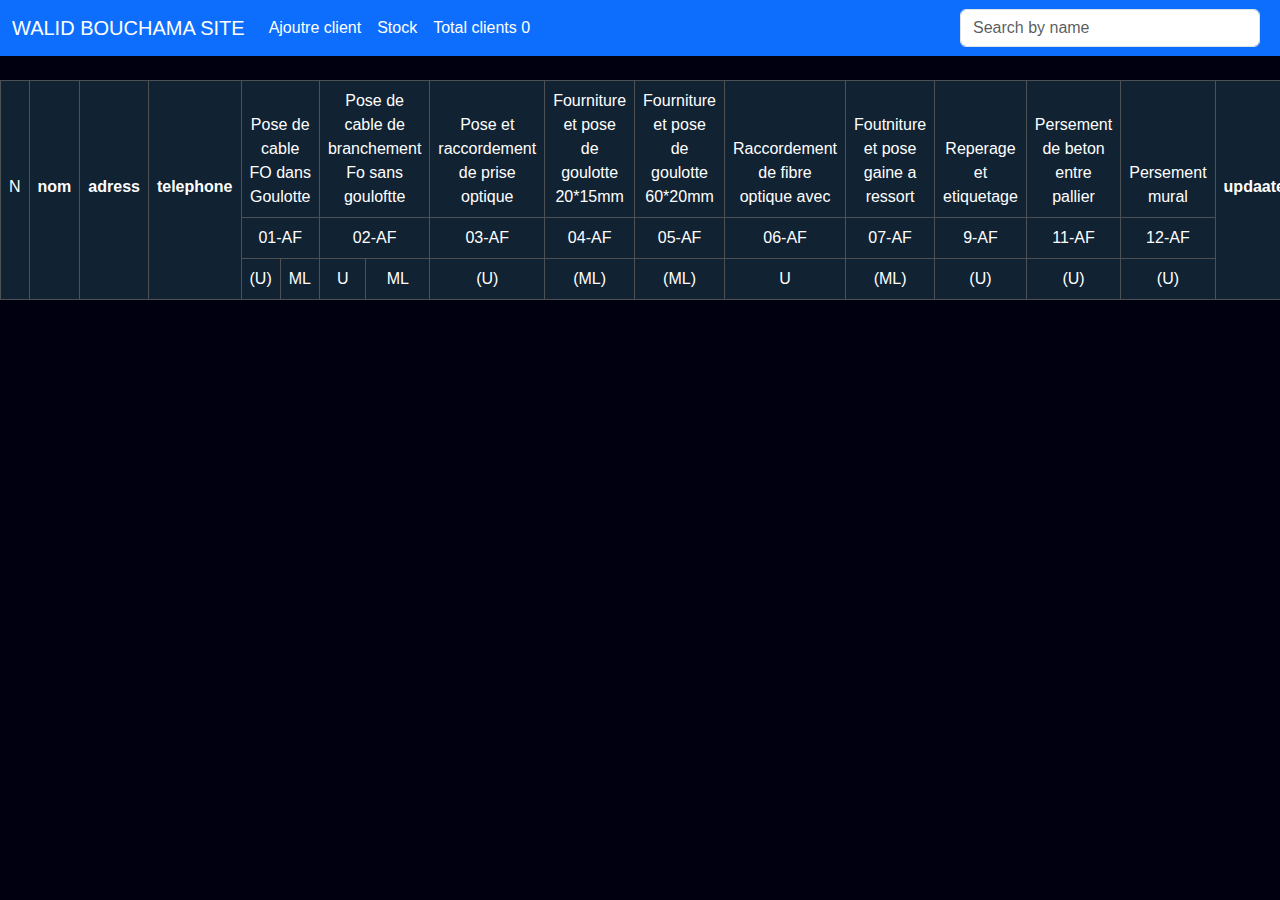
<file: index.html>
<!DOCTYPE html>
<html lang="en">

<head>
  <meta charset="UTF-8">
  <meta name="viewport" content="width=device-width, initial-scale=1.0">
  <title>Walid</title>

  <link rel="stylesheet" href="./bootstrap.css">
  <link rel="stylesheet" href="./main.css">
  <style>
    th,
    td {
      transition: .5s;
    }

    li a:hover {
      font-weight: bold;
      transform: scale(1.1);

    }

    th:hover,
    td:hover {
      background-color: rgb(0, 217, 255);

    }
  </style>
</head>

<body>

  <nav class="navbar navbar-expand-lg navbar-dark bg-primary">
    <div class="container-fluid">
      <a class="navbar-brand" href="#">WALID BOUCHAMA SITE</a>
      <button class="navbar-toggler" type="button" data-bs-toggle="collapse" data-bs-target="#navbarSupportedContent"
        aria-controls="navbarSupportedContent" aria-expanded="false" aria-label="Toggle navigation">
        <span class="navbar-toggler-icon"></span>
      </button>
      <div class="collapse navbar-collapse" id="navbarSupportedContent">
        <ul class="navbar-nav me-auto mb-2 mb-lg-0">
          <li class="nav-item">
            <a class="nav-link active" data-bs-toggle="modal" data-bs-target="#st" style="cursor: pointer;">Ajoutre client</a>
          </li>
          <li class="nav-item">
            <a class="nav-link active" data-bs-toggle="modal" data-bs-target="#stati" style="cursor: pointer;">Stock</a>
          </li>
          <li class="nav-item">
            <a class="nav-link active" style="cursor: pointer;">Total clients <span id="s"></span></a>
          </li>
        </ul>

        <input class="form-control me-2" type="search" placeholder="Search by name" id="search"
          onkeyup="search(this.value)" aria-label="Search" style="width: 300px;">


      </div>
    </div>
  </nav>

  <!-- Modal -->
  <div class="modal fade" id="st" data-bs-backdrop="static" data-bs-keyboard="false" tabindex="-1"
    aria-labelledby="staticBackdropLabel" aria-hidden="true">
    <div class="modal-dialog modal-xl">
      <div class="modal-content">
        <div class="modal-header">
          <h1 class="modal-title fs-5" id="st">Client</h1>
          <button type="button" class="btn-close" data-bs-dismiss="modal" aria-label="Close"></button>
        </div>
        <div class="modal-body">
          <div class="dr">
            <div class="container">
              <div class="text">
                Ajouter nouveau client
              </div>
              <form action="#">
                <div class="form-row">
                  <div class="input-data">
                    <input type="text" required id="name">
                    <div class="underline"></div>
                    <label for="">Name</label>
                  </div>
                  <div class="input-data">
                    <input type="text" required id="ad">
                    <div class="underline"></div>
                    <label for="">Adress</label>
                  </div>
                </div>
                <div class="form-row">
                  <div class="input-data">
                    <input type="text" required id="num">
                    <div class="underline"></div>
                    <label for="">Telephone</label>
                  </div>

                </div>
                <div class="form-row">
                  <div class="input-data">
                    <input type="text" required id="p1">
                    <div class="underline"></div>
                    <label for="">Pose de cable FO dans Goulotte (U)</label>
                  </div>
                  <div class="input-data">
                    <input type="text" required id="pp1">
                    <div class="underline"></div>
                    <label for="">Pose de cable FO dans Goulotte (ML)</label>
                  </div>
                </div>
                <div class="form-row">
                  <div class="input-data">
                    <input type="number" required id="p2">
                    <div class="underline"></div>
                    <label for="">Pose de cable de branchement Fo sans gouloftte U</label>
                  </div>
                  <div class="input-data">
                    <input type="number" required id="pp2">
                    <div class="underline"></div>
                    <label for="">Pose de cable de branchement Fo sans gouloftte ML</label>
                  </div>
                </div>
                <div class="form-row">
                  <div class="input-data">
                    <input type="number" required id="p3">
                    <div class="underline"></div>
                    <label for="">Pose et raccordement de prise optique (U)</label>
                  </div>

                </div>
                <div class="form-row">
                  <div class="input-data">
                    <input type="number" required id="p4">
                    <div class="underline"></div>
                    <label for="">Fourniture et pose de goulotte 20*15mm (ML)</label>
                  </div>
                </div>
                <div class="form-row">
                  <div class="input-data">
                    <input type="number" required id="p5">
                    <div class="underline"></div>
                    <label for="">Fourniture et pose de goulotte 60*20mm (ML)</label>
                  </div>
                </div>
                <div class="form-row">
                  <div class="input-data">
                    <input type="number" required id="p6">
                    <div class="underline"></div>
                    <label for="">Raccordement de fibre optique avec U</label>
                  </div>
                </div>
                <div class="form-row">
                  <div class="input-data">
                    <input type="number" required id="p7">
                    <div class="underline"></div>
                    <label for="">Foutniture et pose gaine a ressort (ML)</label>
                  </div>
                </div>
                <div class="form-row">
                  <div class="input-data">
                    <input type="number" required id="p8">
                    <div class="underline"></div>
                    <label for="">Reperage et etiquetage (U)</label>
                  </div>
                </div>
                <div class="form-row">
                  <div class="input-data">
                    <input type="number" required id="p9">
                    <div class="underline"></div>
                    <label for="">Persement de beton entre pallier (U)</label>
                  </div>
                </div>
                <div class="form-row">
                  <div class="input-data">
                    <input type="number" required id="p10">
                    <div class="underline"></div>
                    <label for="">Persement mural (U)</label>
                  </div>
                </div>

                <div class="form-row submit-btn">
                  <div class="input-data">
                    <div class="inner"></div>
                    <input type="submit" value="Ajouter" id="b" onclick="run()">
                  </div>
                </div>
              </form>
            </div>
          </div>
        </div>
        <div class="modal-footer">
        </div>
      </div>
    </div>
  </div>
  <br>
  
  <div class="row">
    <div class="col-sm-12">
      <table border="1" class="table table-bordered table-dark">
        <thead>
          <tr class="s">
            <td rowspan="3" style="padding-bottom: 100px;">N</td>
            <th rowspan="3" style="padding-bottom: 100px;">nom</th>
            <th rowspan="3" style="padding-bottom: 100px;">adress</th>
            <th rowspan="3" style="padding-bottom: 100px;">telephone</th>
            <td colspan="2">Pose de cable FO dans Goulotte</td>
            <td colspan="2">Pose de cable de branchement Fo sans gouloftte</td>
            <td>Pose et raccordement de prise optique</td>
            <td>Fourniture et pose de goulotte 20*15mm</td>
            <td>Fourniture et pose de goulotte 60*20mm</td>
            <td>Raccordement de fibre optique avec</td>
            <td>Foutniture et pose gaine a ressort</td>
            <td>Reperage et etiquetage</td>
            <td>Persement de beton entre pallier</td>
            <td>Persement mural</td>
            <th rowspan="3" style="padding-bottom: 100px;">updaate</th>
            <th rowspan="3" style="padding-bottom: 100px;" style="padding-bottom: 50px;">delete</th>
          </tr>
          <tr>
            <td colspan="2">01-AF</td>
            <td colspan="2">02-AF</td>
            <td>03-AF</td>
            <td>04-AF</td>
            <td>05-AF</td>
            <td>06-AF</td>
            <td>07-AF</td>
            <td>9-AF</td>
            <td>11-AF</td>
            <td>12-AF</td>
          </tr>
          <tr>
            <td>(U)</td>
            <td>ML</td>
            <td>U</td>
            <td>ML</td>
            <td>(U)</td>
            <td>(ML)</td>
            <td>(ML)</td>
            <td>U</td>
            <td>(ML)</td>
            <td>(U)</td>
            <td>(U)</td>
            <td>(U)</td>
          </tr>
        </thead>
        <tbody id="tb">
        </tbody>
      </table>
    </div>
  </div>
  
  <div class="modal fade" id="stati" data-bs-backdrop="static" data-bs-keyboard="false" tabindex="-1"
    aria-labelledby="staticBackdropLabel" aria-hidden="true">
    <div class="modal-dialog modal-xl">
      <div class="modal-content">
        <div class="modal-header">
          <h1 class="modal-title fs-5" id="staticBackdropLabel">Client</h1>
          <button type="button" class="btn-close" data-bs-dismiss="modal" aria-label="Close"></button>
        </div>
        <div class="modal-body">
          <div class="card-body">
            <h5 class="card-title text-center">Stock</h5>
            <table class="table table-info">
              <tr>
                <td colspan="2">Pose de cable FO dans Goulotte</td>
                <td colspan="2">Pose de cable de branchement Fo sans gouloftte</td>
                <td>Pose et raccordement de prise optique</td>
                <td>Fourniture et pose de goulotte 20*15mm</td>
                <td>Fourniture et pose de goulotte 60*20mm</td>
                <td>Raccordement de fibre optique avec</td>
                <td>Foutniture et pose gaine a ressort</td>
                <td>Reperage et etiquetage</td>
                <td>Persement de beton entre pallier</td>
                <td>Persement mural</td>
              </tr>
              <tr>
                <td colspan="2">01-AF</td>
                <td colspan="2">02-AF</td>
                <td>03-AF</td>
                <td>04-AF</td>
                <td>05-AF</td>
                <td>06-AF</td>
                <td>07-AF</td>
                <td>9-AF</td>
                <td>11-AF</td>
                <td>12-AF</td>
              </tr>
              <tr>
                <td>(U)</td>
                <td>ML</td>
                <td>U</td>
                <td>ML</td>
                <td>(U)</td>
                <td>(ML)</td>
                <td>(ML)</td>
                <td>U</td>
                <td>(ML)</td>
                <td>(U)</td>
                <td>(U)</td>
                <td>(U)</td>
              </tr>
              <tr>
                <td id="p1t">1000</td>
                <td id="pp1t">1000</td>
                <td id="p2t">1000</td>
                <td id="pp2t">1000</td>
                <td id="p3t">1000</td>
                <td id="p4t">1000</td>
                <td id="p5t">1000</td>
                <td id="p6t">1000</td>
                <td id="p7t">1000</td>
                <td id="p8t">1000</td>
                <td id="p9t">1000</td>
                <td id="p10t">1000</td>
              </tr>

            </table>
          </div>
        </div>
        <div class="modal-footer">
          <button type="button" class="btn btn-secondary" data-bs-dismiss="modal">Close</button>
        </div>
      </div>
    </div>
  </div>
  <script src="./main.js"></script>
  <script src="./jquery.js"></script>
  <script src="./bootstrap.min.js"></script>
</body>

</html>
</file>
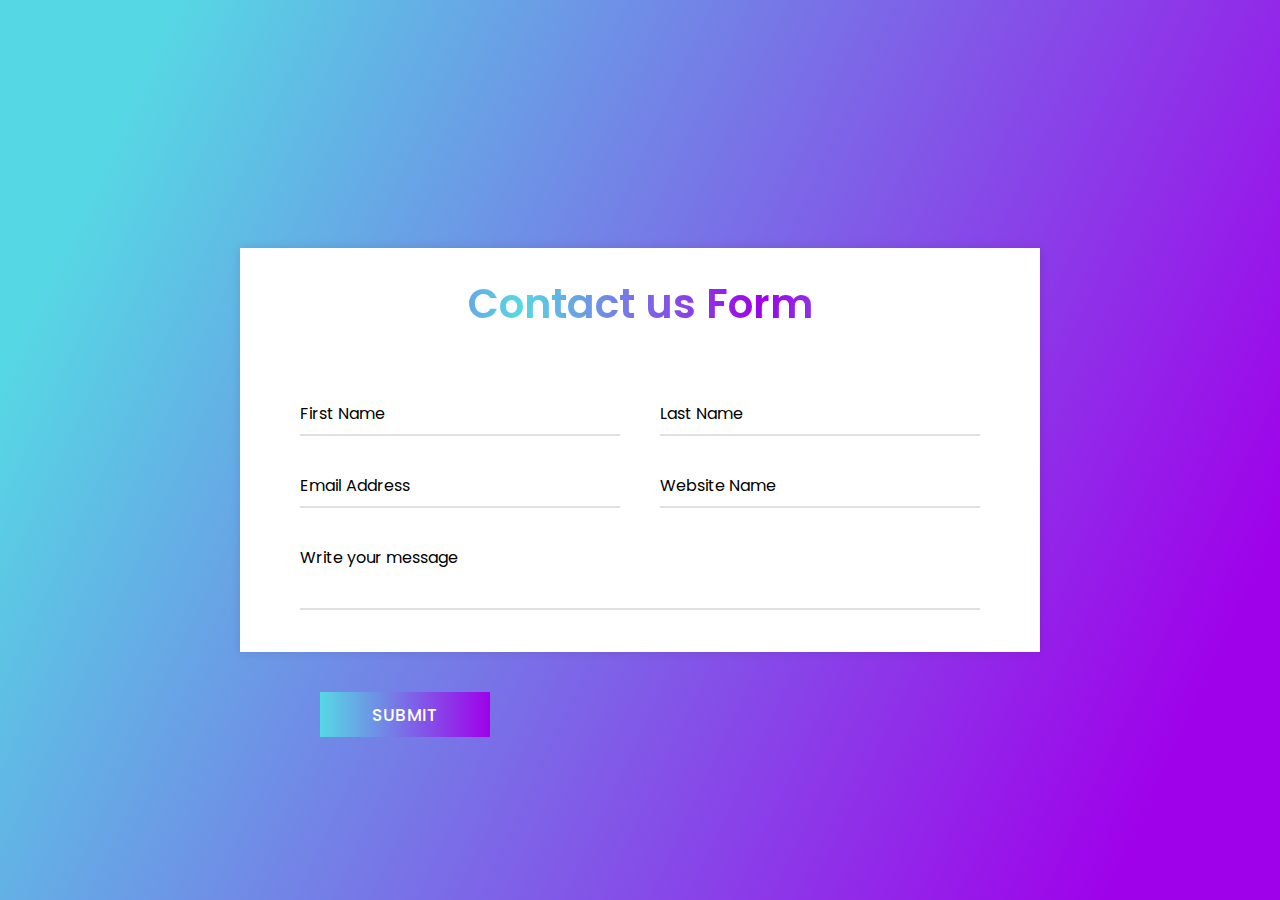
<file: s.html>
<!DOCTYPE html>
<html lang="en">
<head>
  <meta charset="UTF-8">
  <meta name="viewport" content="width=device-width, initial-scale=1.0">
  <title>Document</title>
  <style>
    @import url('https://fonts.googleapis.com/css?family=Poppins:400,500,600,700&display=swap');
*{
  margin: 0;
  padding: 0;
  outline: none;
  box-sizing: border-box;
  font-family: 'Poppins', sans-serif;
}
body{
  display: flex;
  align-items: center;
  justify-content: center;
  min-height: 100vh;
  padding: 10px;
  font-family: 'Poppins', sans-serif;
  background: linear-gradient(115deg, #56d8e4 10%, #9f01ea 90%);
}
.container{
  max-width: 800px;
  background: #fff;
  width: 800px;
  padding: 25px 40px 10px 40px;
  box-shadow: 0px 0px 10px rgba(0,0,0,0.1);
}
.container .text{
  text-align: center;
  font-size: 41px;
  font-weight: 600;
  font-family: 'Poppins', sans-serif;
  background: -webkit-linear-gradient(right, #56d8e4, #9f01ea, #56d8e4, #9f01ea);
  -webkit-background-clip: text;
  -webkit-text-fill-color: transparent;
}
.container form{
  padding: 30px 0 0 0;
}
.container form .form-row{
  display: flex;
  margin: 32px 0;
}
form .form-row .input-data{
  width: 100%;
  height: 40px;
  margin: 0 20px;
  position: relative;
}
form .form-row .textarea{
  height: 70px;
}
.input-data input,
.textarea textarea{
  display: block;
  width: 100%;
  height: 100%;
  border: none;
  font-size: 17px;
  border-bottom: 2px solid rgba(0,0,0, 0.12);
}
.input-data input:focus ~ label, .textarea textarea:focus ~ label,
.input-data input:valid ~ label, .textarea textarea:valid ~ label{
  transform: translateY(-20px);
  font-size: 14px;
  color: #3498db;
}
.textarea textarea{
  resize: none;
  padding-top: 10px;
}
.input-data label{
  position: absolute;
  pointer-events: none;
  bottom: 10px;
  font-size: 16px;
  transition: all 0.3s ease;
}
.textarea label{
  width: 100%;
  bottom: 40px;
  background: #fff;
}
.input-data .underline{
  position: absolute;
  bottom: 0;
  height: 2px;
  width: 100%;
}
.input-data .underline:before{
  position: absolute;
  content: "";
  height: 2px;
  width: 100%;
  background: #3498db;
  transform: scaleX(0);
  transform-origin: center;
  transition: transform 0.3s ease;
}
.input-data input:focus ~ .underline:before,
.input-data input:valid ~ .underline:before,
.textarea textarea:focus ~ .underline:before,
.textarea textarea:valid ~ .underline:before{
  transform: scale(1);
}
.submit-btn .input-data{
  overflow: hidden;
  height: 45px!important;
  width: 25%!important;
}
.submit-btn .input-data .inner{
  height: 100%;
  width: 300%;
  position: absolute;
  left: -100%;
  background: -webkit-linear-gradient(right, #56d8e4, #9f01ea, #56d8e4, #9f01ea);
  transition: all 0.4s;
}
.submit-btn .input-data:hover .inner{
  left: 0;
}
.submit-btn .input-data input{
  background: none;
  border: none;
  color: #fff;
  font-size: 17px;
  font-weight: 500;
  text-transform: uppercase;
  letter-spacing: 1px;
  cursor: pointer;
  position: relative;
  z-index: 2;
}
@media (max-width: 700px) {
  .container .text{
    font-size: 30px;
  }
  .container form{
    padding: 10px 0 0 0;
  }
  .container form .form-row{
    display: block;
  }
  form .form-row .input-data{
    margin: 35px 0!important;
  }
  .submit-btn .input-data{
    width: 40%!important;
  }
}
  </style>
</head>
<body>
  <div class="container">
    <div class="text">
       Contact us Form
    </div>
    <form action="#">
       <div class="form-row">
          <div class="input-data">
             <input type="text" required>
             <div class="underline"></div>
             <label for="">First Name</label>
          </div>
          <div class="input-data">
             <input type="text" required>
             <div class="underline"></div>
             <label for="">Last Name</label>
          </div>
       </div>
       <div class="form-row">
          <div class="input-data">
             <input type="text" required>
             <div class="underline"></div>
             <label for="">Email Address</label>
          </div>
          <div class="input-data">
             <input type="text" required>
             <div class="underline"></div>
             <label for="">Website Name</label>
          </div>
       </div>
       <div class="form-row">
       <div class="input-data textarea">
          <textarea rows="8" cols="80" required></textarea>
          <br />
          <div class="underline"></div>
          <label for="">Write your message</label>
          <br />
          <div class="form-row submit-btn">
             <div class="input-data">
                <div class="inner"></div>
                <input type="submit" value="submit">
             </div>
          </div>
    </form>
    </div>
</body>
</html>
</file>
<file: main.css>
body{
    background-color: #001
};
a:hover{
    background-color: rgb(76, 0, 255)
}
td,th {
    text-align: center;
}
label{
    font-weight: bold;
    padding-top: calc(0.5rem + var(--bs-border-width));
    padding-bottom: calc(0.5rem + var(--bs-border-width));
    
};
input{
    padding: 5px
}
@import url('https://fonts.googleapis.com/css?family=Poppins:400,500,600,700&display=swap');
*{
  margin: 0;
  padding: 0;
  outline: none;
  box-sizing: border-box;
  font-family: 'Poppins', sans-serif;
}
.dr{
    
    align-items: center;
    justify-content: center;
    padding: 10px;
    font-family: 'Poppins', sans-serif;
    background: linear-gradient(115deg, #56d8e4 10%, #9f01ea 90%);
}
.container{
     
  max-width: 800px;
  background: #fff;
  width: 800px;
  padding: 25px 40px 10px 40px;
  box-shadow: 0px 0px 10px rgba(0,0,0,0.1);
}
.container .text{
  text-align: center;
  font-size: 41px;
  font-weight: 600;
  font-family: 'Poppins', sans-serif;
  background: -webkit-linear-gradient(right, #56d8e4, #9f01ea, #56d8e4, #9f01ea);
  -webkit-background-clip: text;
  -webkit-text-fill-color: transparent;
}
.container form{
  padding: 30px 0 0 0;
}
.container form .form-row{
  display: flex;
  margin: 32px 0;
}
form .form-row .input-data{
  width: 100%;
  height: 40px;
  margin: 0 20px;
  position: relative;
}
form .form-row .textarea{
  height: 70px;
}
.input-data input,
.textarea textarea{
  display: block;
  width: 100%;
  height: 100%;
  border: none;
  font-size: 17px;
  border-bottom: 2px solid rgba(0,0,0, 0.12);
}
.input-data input:focus ~ label, .textarea textarea:focus ~ label,
.input-data input:valid ~ label, .textarea textarea:valid ~ label{
  transform: translateY(-20px);
  font-size: 14px;
  color: #3498db;
}
.textarea textarea{
  resize: none;
  padding-top: 10px;
}
.input-data label{
  position: absolute;
  pointer-events: none;
  bottom: 10px;
  font-size: 16px;
  transition: all 0.3s ease;
}
.textarea label{
  width: 100%;
  bottom: 40px;
  background: #fff;
}
.input-data .underline{
  position: absolute;
  bottom: 0;
  height: 2px;
  width: 100%;
}
.input-data .underline:before{
  position: absolute;
  content: "";
  height: 2px;
  width: 100%;
  background: #3498db;
  transform: scaleX(0);
  transform-origin: center;
  transition: transform 0.3s ease;
}
.input-data input:focus ~ .underline:before,
.input-data input:valid ~ .underline:before,
.textarea textarea:focus ~ .underline:before,
.textarea textarea:valid ~ .underline:before{
  transform: scale(1);
}
.submit-btn .input-data{
  overflow: hidden;
  height: 45px!important;
  width: 25%!important;
}
.submit-btn .input-data .inner{
  height: 100%;
  width: 300%;
  position: absolute;
  left: -100%;
  background: -webkit-linear-gradient(right, #56d8e4, #9f01ea, #56d8e4, #9f01ea);
  transition: all 0.4s;
}
.submit-btn .input-data:hover .inner{
  left: 0;
}
.submit-btn .input-data input{
  background: none;
  border: none;
  color: #fff;
  font-size: 17px;
  font-weight: 500;
  text-transform: uppercase;
  letter-spacing: 1px;
  cursor: pointer;
  position: relative;
  z-index: 2;
}
@media (max-width: 700px) {
  .container .text{
    font-size: 30px;
  }
  .container form{
    padding: 10px 0 0 0;
  }
  .container form .form-row{
    display: block;
  }
  form .form-row .input-data{
    margin: 35px 0!important;
  }
  .submit-btn .input-data{
    width: 40%!important;
  }
}
</file>
